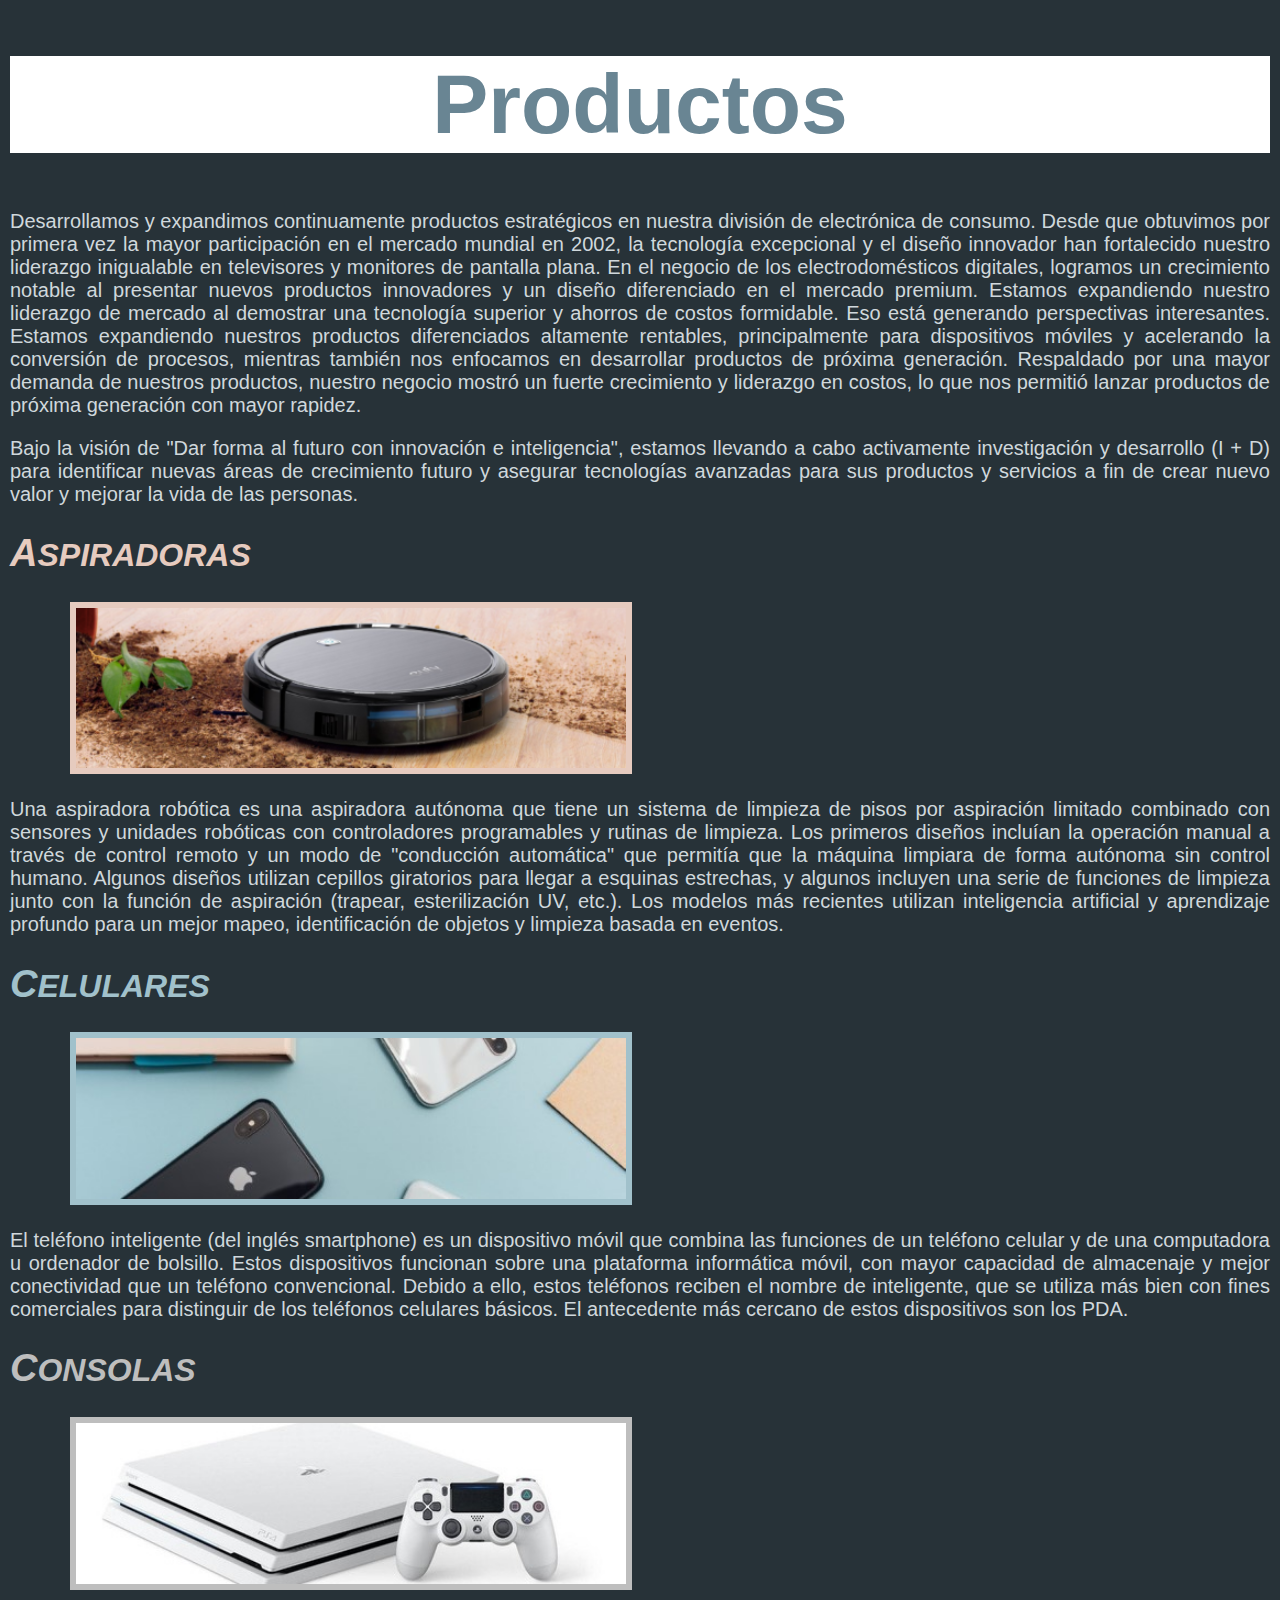
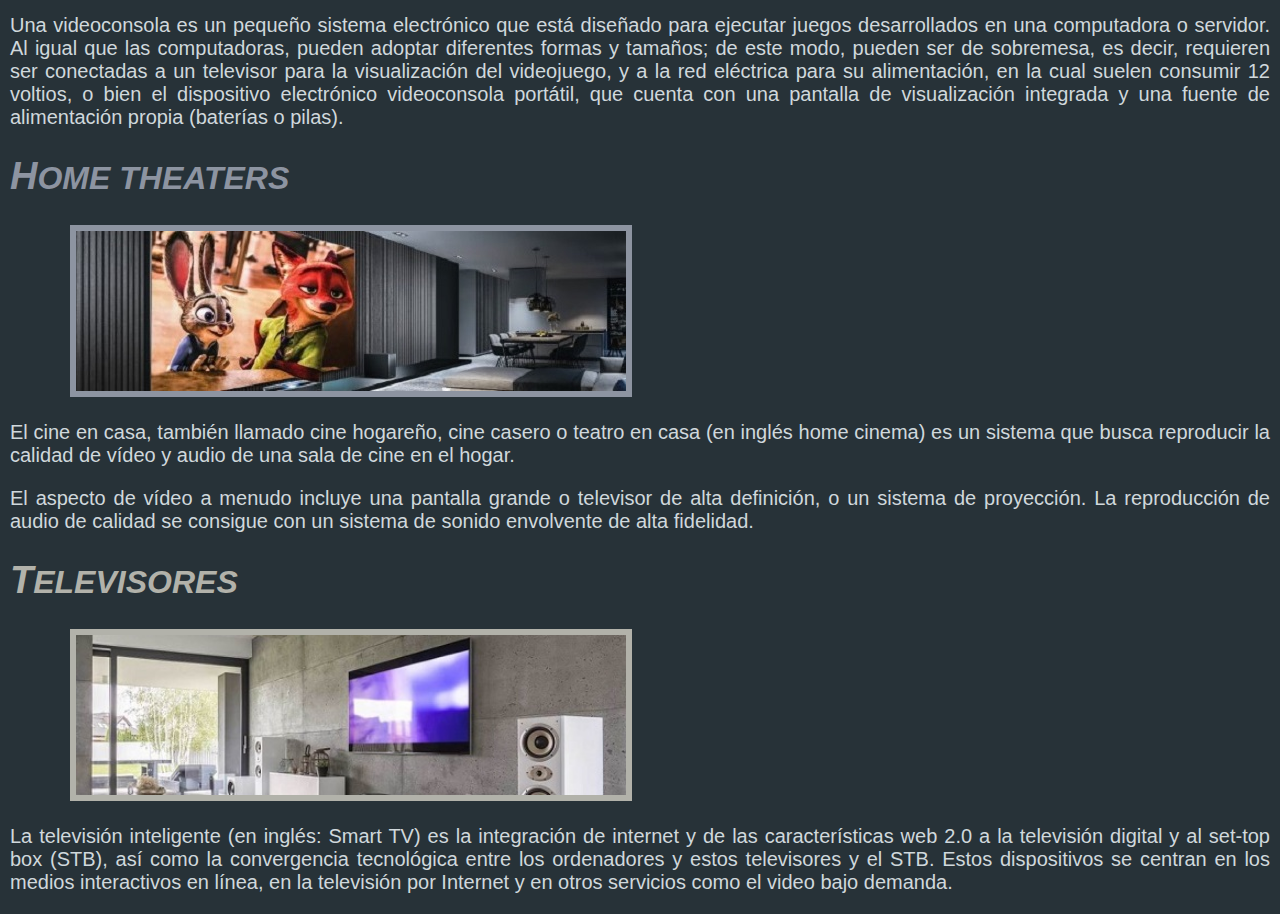
<file: Ejercicio 1/index.html>
<!DOCTYPE html>
<html lang="en">
  <head>
    <meta charset="UTF-8" />
    <meta name="viewport" content="width=device-width, initial-scale=1.0" />
    <title>Productos</title>
    <link rel="stylesheet" href="styles.css" />
  </head>
  <body>
    <h1>Productos</h1>
    <p>
      Desarrollamos y expandimos continuamente productos estratégicos en nuestra
      división de electrónica de consumo. Desde que obtuvimos por primera vez la
      mayor participación en el mercado mundial en 2002, la tecnología
      excepcional y el diseño innovador han fortalecido nuestro liderazgo
      inigualable en televisores y monitores de pantalla plana. En el negocio de
      los electrodomésticos digitales, logramos un crecimiento notable al
      presentar nuevos productos innovadores y un diseño diferenciado en el
      mercado premium. Estamos expandiendo nuestro liderazgo de mercado al
      demostrar una tecnología superior y ahorros de costos formidable. Eso está
      generando perspectivas interesantes. Estamos expandiendo nuestros
      productos diferenciados altamente rentables, principalmente para
      dispositivos móviles y acelerando la conversión de procesos, mientras
      también nos enfocamos en desarrollar productos de próxima generación.
      Respaldado por una mayor demanda de nuestros productos, nuestro negocio
      mostró un fuerte crecimiento y liderazgo en costos, lo que nos permitió
      lanzar productos de próxima generación con mayor rapidez.
    </p>
    <p>
      Bajo la visión de "Dar forma al futuro con innovación e inteligencia",
      estamos llevando a cabo activamente investigación y desarrollo (I + D)
      para identificar nuevas áreas de crecimiento futuro y asegurar tecnologías
      avanzadas para sus productos y servicios a fin de crear nuevo valor y
      mejorar la vida de las personas.
    </p>
    <h2 class="h2-pink">Aspiradoras</h2>
    <img class="img-pink" src="img/aspiradoras.png" alt="Aspiradoras" />
    <p>
      Una aspiradora robótica es una aspiradora autónoma que tiene un sistema de
      limpieza de pisos por aspiración limitado combinado con sensores y
      unidades robóticas con controladores programables y rutinas de limpieza.
      Los primeros diseños incluían la operación manual a través de control
      remoto y un modo de "conducción automática" que permitía que la máquina
      limpiara de forma autónoma sin control humano. Algunos diseños utilizan
      cepillos giratorios para llegar a esquinas estrechas, y algunos incluyen
      una serie de funciones de limpieza junto con la función de aspiración
      (trapear, esterilización UV, etc.). Los modelos más recientes utilizan
      inteligencia artificial y aprendizaje profundo para un mejor mapeo,
      identificación de objetos y limpieza basada en eventos.
    </p>
    <h2 class="h2-lightblue">Celulares</h2>
    <img class="img-lightblue" src="img/celulares.jpg" alt="Celulares" />
    <p>
      El teléfono inteligente (del inglés smartphone) es un dispositivo móvil
      que combina las funciones de un teléfono celular y de una computadora u
      ordenador de bolsillo. Estos dispositivos funcionan sobre una plataforma
      informática móvil, con mayor capacidad de almacenaje y mejor conectividad
      que un teléfono convencional. Debido a ello, estos teléfonos reciben el
      nombre de inteligente, que se utiliza más bien con fines comerciales para
      distinguir de los teléfonos celulares básicos. El antecedente más cercano
      de estos dispositivos son los PDA.
    </p>
    <h2 class="h2-lightgray">Consolas</h2>
    <img class="img-lightgray" src="img/consolas.jpg" alt="Consolas" />
    <p>
      Una videoconsola es un pequeño sistema electrónico que está diseñado para
      ejecutar juegos desarrollados en una computadora o servidor. Al igual que
      las computadoras, pueden adoptar diferentes formas y tamaños; de este
      modo, pueden ser de sobremesa, es decir, requieren ser conectadas a un
      televisor para la visualización del videojuego, y a la red eléctrica para
      su alimentación, en la cual suelen consumir 12 voltios, o bien el
      dispositivo electrónico videoconsola portátil, que cuenta con una pantalla
      de visualización integrada y una fuente de alimentación propia (baterías o
      pilas).
    </p>
    <h2 class="h2-gray">Home theaters</h2>
    <img class="img-gray" src="img/home-theaters.jpg" alt="Home theaters" />
    <p>
      El cine en casa, también llamado cine hogareño, cine casero o teatro en
      casa (en inglés home cinema) es un sistema que busca reproducir la calidad
      de vídeo y audio de una sala de cine en el hogar.
    </p>
    <p>
      El aspecto de vídeo a menudo incluye una pantalla grande o televisor de
      alta definición, o un sistema de proyección. La reproducción de audio de
      calidad se consigue con un sistema de sonido envolvente de alta fidelidad.
    </p>
    <h2 class="h2-golden">Televisores</h2>
    <img class="img-golden" src="img/televisores.jpeg" alt="Televisores" />
    <p>
      La televisión inteligente (en inglés: Smart TV) es la integración de
      internet y de las características web 2.0 a la televisión digital y al
      set-top box (STB), así como la convergencia tecnológica entre los
      ordenadores y estos televisores y el STB. Estos dispositivos se centran en
      los medios interactivos en línea, en la televisión por Internet y en otros
      servicios como el video bajo demanda.
    </p>
  </body>
</html>
</file>
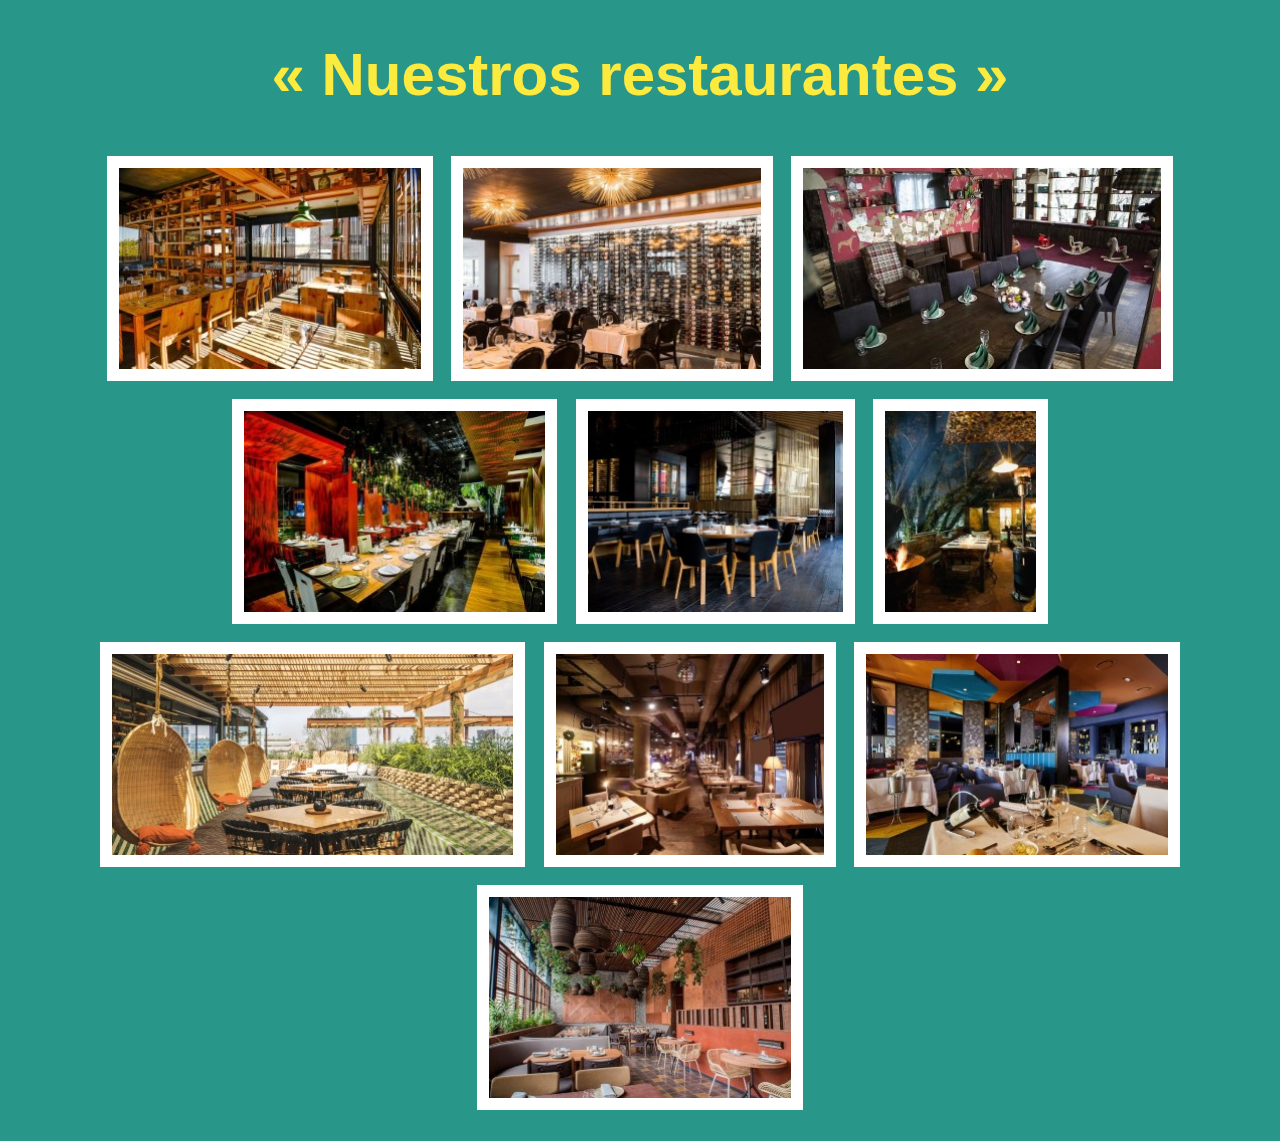
<file: Ejercicio 2/index.html>
<!DOCTYPE html>
<html lang="en">
  <head>
    <meta charset="UTF-8" />
    <meta name="viewport" content="width=device-width, initial-scale=1.0" />
    <title>Nuestros restaurantes</title>
    <link rel="stylesheet" href="styles.css" />
  </head>
  <body>
    <h1>« Nuestros restaurantes »</h1>
    <div class="image-container">
      <img src="img/barcelona.png" alt="Barcelona" />
      <img src="img/buenos-aires.jpg" alt="Buenos Aires" />
      <img src="img/madrid.jpg" alt="Madrid" />
      <img src="img/miami.jpg" alt="Miami" />
      <img src="img/paris.jpg" alt="Paris" />
      <img src="img/pipa.jpg" alt="Pipa" />
      <img src="img/rio-de-janeiro.jpg" alt="Rio de Janeiro" />
      <img src="img/roma.jpg" alt="Roma" />
      <img src="img/rosario.jpg" alt="Rosario" />
      <img src="img/tokio.jpg" alt="Tokio" />
    </div>
  </body>
</html>
</file>
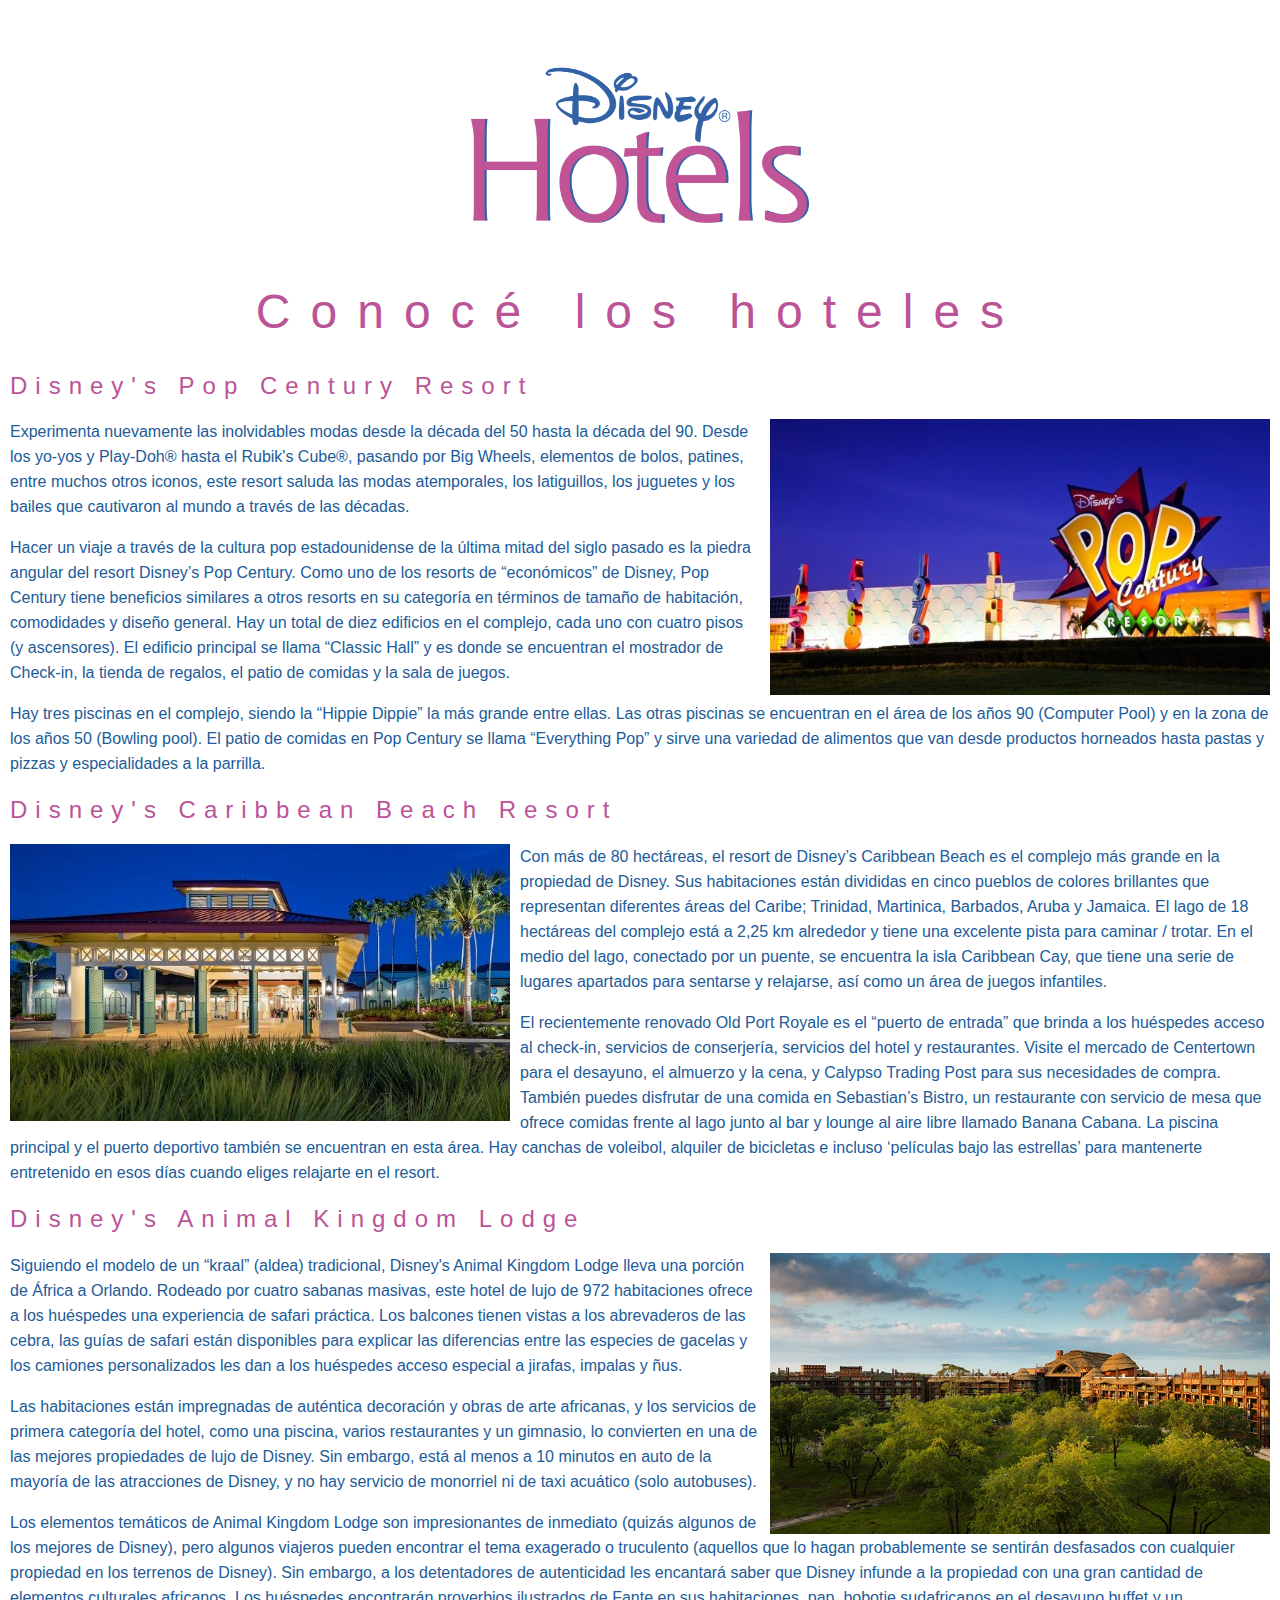
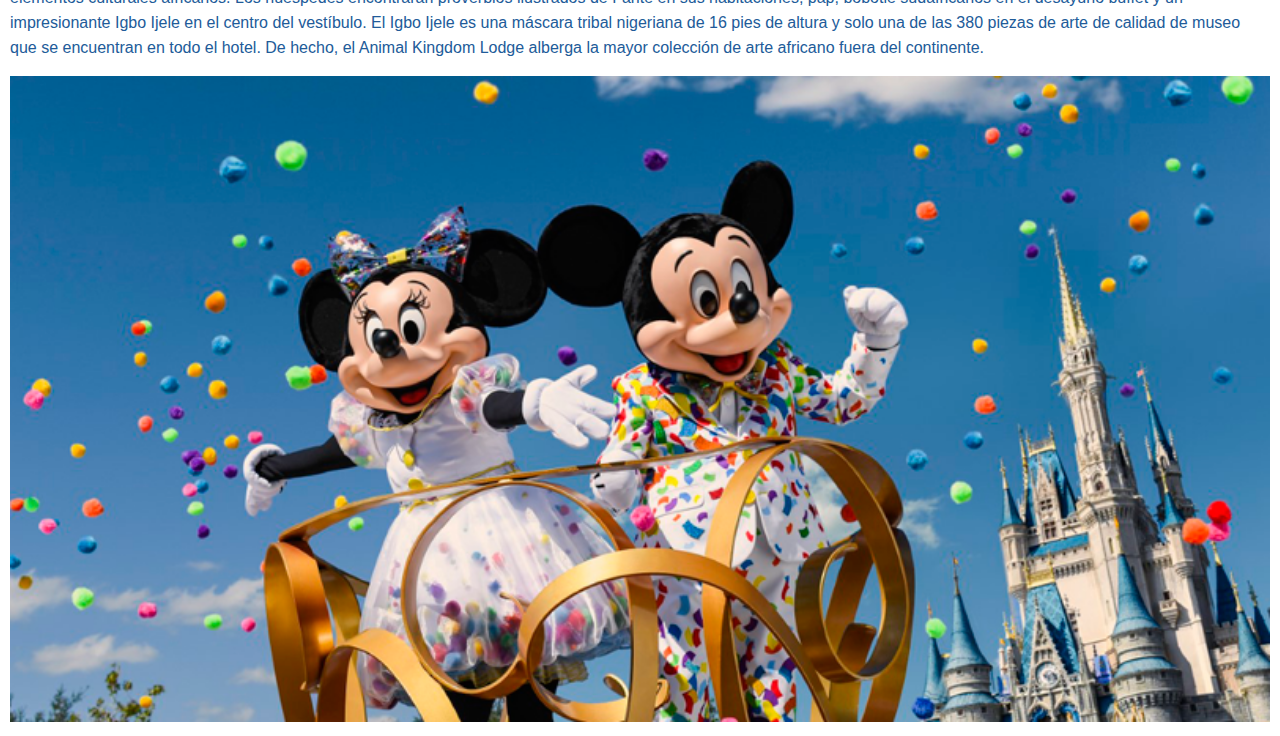
<file: Ejercicio 3/index.html>
<!DOCTYPE html>
<html lang="en">
  <head>
    <meta charset="UTF-8" />
    <meta name="viewport" content="width=device-width, initial-scale=1.0" />
    <title>Habitaciones</title>
    <link rel="stylesheet" href="styles.css" />
  </head>
  <body>
    <header>
      <img
        src="img/logo-disney-hotels.png"
        alt="Disney Hotels Logo"
        class="logo"
      />
    </header>
    <h1>Conocé los hoteles</h1>
    <h2>Disney's Pop Century Resort</h2>
    <img
      class="img-hotel img-right"
      src="img/hoteles/disneys-pop-century-resort.jpg"
      alt="Disney's Pop Century Resort"
    />
    <p>
      Experimenta nuevamente las inolvidables modas desde la década del 50 hasta
      la década del 90. Desde los yo-yos y Play-Doh® hasta el Rubik's Cube®,
      pasando por Big Wheels, elementos de bolos, patines, entre muchos otros
      iconos, este resort saluda las modas atemporales, los latiguillos, los
      juguetes y los bailes que cautivaron al mundo a través de las décadas.
    </p>
    <p>
      Hacer un viaje a través de la cultura pop estadounidense de la última
      mitad del siglo pasado es la piedra angular del resort Disney’s Pop
      Century. Como uno de los resorts de “económicos” de Disney, Pop Century
      tiene beneficios similares a otros resorts en su categoría en términos de
      tamaño de habitación, comodidades y diseño general. Hay un total de diez
      edificios en el complejo, cada uno con cuatro pisos (y ascensores). El
      edificio principal se llama “Classic Hall” y es donde se encuentran el
      mostrador de Check-in, la tienda de regalos, el patio de comidas y la sala
      de juegos.
    </p>
    <p>
      Hay tres piscinas en el complejo, siendo la “Hippie Dippie” la más grande
      entre ellas. Las otras piscinas se encuentran en el área de los años 90
      (Computer Pool) y en la zona de los años 50 (Bowling pool). El patio de
      comidas en Pop Century se llama “Everything Pop” y sirve una variedad de
      alimentos que van desde productos horneados hasta pastas y pizzas y
      especialidades a la parrilla.
    </p>
    <h2>Disney's Caribbean Beach Resort</h2>
    <img
      class="img-hotel img-left"
      src="img/hoteles/disneys-caribbean-beach-resort.jpg"
      alt="Disney's Caribbean Beach Resort"
    />
    <p>
      Con más de 80 hectáreas, el resort de Disney’s Caribbean Beach es el
      complejo más grande en la propiedad de Disney. Sus habitaciones están
      divididas en cinco pueblos de colores brillantes que representan
      diferentes áreas del Caribe; Trinidad, Martinica, Barbados, Aruba y
      Jamaica. El lago de 18 hectáreas del complejo está a 2,25 km alrededor y
      tiene una excelente pista para caminar / trotar. En el medio del lago,
      conectado por un puente, se encuentra la isla Caribbean Cay, que tiene una
      serie de lugares apartados para sentarse y relajarse, así como un área de
      juegos infantiles.
    </p>
    <p>
      El recientemente renovado Old Port Royale es el “puerto de entrada” que
      brinda a los huéspedes acceso al check-in, servicios de conserjería,
      servicios del hotel y restaurantes. Visite el mercado de Centertown para
      el desayuno, el almuerzo y la cena, y Calypso Trading Post para sus
      necesidades de compra. También puedes disfrutar de una comida en
      Sebastian’s Bistro, un restaurante con servicio de mesa que ofrece comidas
      frente al lago junto al bar y lounge al aire libre llamado Banana Cabana.
      La piscina principal y el puerto deportivo también se encuentran en esta
      área. Hay canchas de voleibol, alquiler de bicicletas e incluso ‘películas
      bajo las estrellas’ para mantenerte entretenido en esos días cuando eliges
      relajarte en el resort.
    </p>
    <h2>Disney's Animal Kingdom Lodge</h2>
    <img
      class="img-hotel img-right"
      src="img/hoteles/disneys-animal-kingdom-lodge.jpg"
      alt="Disney's Animal Kingdom Lodge"
    />
    <p>
      Siguiendo el modelo de un “kraal” (aldea) tradicional, Disney's Animal
      Kingdom Lodge lleva una porción de África a Orlando. Rodeado por cuatro
      sabanas masivas, este hotel de lujo de 972 habitaciones ofrece a los
      huéspedes una experiencia de safari práctica. Los balcones tienen vistas a
      los abrevaderos de las cebra, las guías de safari están disponibles para
      explicar las diferencias entre las especies de gacelas y los camiones
      personalizados les dan a los huéspedes acceso especial a jirafas, impalas
      y ñus.
    </p>
    <p>
      Las habitaciones están impregnadas de auténtica decoración y obras de arte
      africanas, y los servicios de primera categoría del hotel, como una
      piscina, varios restaurantes y un gimnasio, lo convierten en una de las
      mejores propiedades de lujo de Disney. Sin embargo, está al menos a 10
      minutos en auto de la mayoría de las atracciones de Disney, y no hay
      servicio de monorriel ni de taxi acuático (solo autobuses).
    </p>
    <p>
      Los elementos temáticos de Animal Kingdom Lodge son impresionantes de
      inmediato (quizás algunos de los mejores de Disney), pero algunos viajeros
      pueden encontrar el tema exagerado o truculento (aquellos que lo hagan
      probablemente se sentirán desfasados con cualquier propiedad en los
      terrenos de Disney). Sin embargo, a los detentadores de autenticidad les
      encantará saber que Disney infunde a la propiedad con una gran cantidad de
      elementos culturales africanos. Los huéspedes encontrarán proverbios
      ilustrados de Fante en sus habitaciones, pap, bobotie sudafricanos en el
      desayuno buffet y un impresionante Igbo Ijele en el centro del vestíbulo.
      El Igbo Ijele es una máscara tribal nigeriana de 16 pies de altura y solo
      una de las 380 piezas de arte de calidad de museo que se encuentran en
      todo el hotel. De hecho, el Animal Kingdom Lodge alberga la mayor
      colección de arte africano fuera del continente.
    </p>
    <img class="image-big" src="img/mickey-minnie.png" alt="Mickey y minnie" />
  </body>
</html>
</file>
<file: Ejercicio 1/styles.css>
body {
  margin: 10px;
  background-color: rgb(39, 50, 56);
  color: #d0d8dc;
}

h1 {
  background-color: white;
  color: rgb(105, 133, 147);
  font-family: Impact, Charcoal, sans-serif;
  font-size: 84px;
  text-align: center;
}

h2 {
  font-family: Arial, Gadget, sans-serif;
  font-size: 32px;
  font-style: italic;
  font-weight: 900;
  font-stretch: extra-expanded;
  color: #e6cbbf;
  text-transform: uppercase;
}

h2:first-letter {
  font-size: 38px;
}

img {
  margin-left: 60px;
  border: 6px solid;
  width: 550px;
  height: auto;
}

p {
  font-family: "Lucida Sans Unicode", "Lucida Grande", sans-serif;
  font-size: 20px;
  text-align: justify;
  margin-bottom: 20px;
}

.h2-pink {
  color: #e6cbbf;
}
.img-pink {
  border-color: #e6cbbf;
}

.h2-lightblue {
  color: #a1c1cb;
}
.img-lightblue {
  border-color: #a1c1cb;
}

.h2-lightgray {
  color: #bebebe;
}
.img-lightgray {
  border-color: #bebebe;
}

.h2-gray {
  color: #8d94a1;
}
.img-gray {
  border-color: #8d94a1;
}

.h2-golden {
  color: #b2b2aa;
}
.img-golden {
  border-color: #b2b2aa;
}
</file>
<file: Ejercicio 2/styles.css>
* {
  box-sizing: border-box;
}

body {
  font-family: "Franklin Gothic Medium", "Arial Narrow", Arial, sans-serif;
  background-color: #289688;
  margin: 20px;
}

h1 {
  color: rgb(252, 234, 62);
  font-size: 60px;
  font-weight: bold;
  text-align: center;
}

img {
  height: 225px;
  width: auto;
  border: 12px solid white;
  margin: 7px;
}

.image-container {
  text-align: center;
}
</file>
<file: Ejercicio 3/styles.css>
body {
  font-family: "Lucida Sans", "Lucida Sans Regular", "Lucida Grande",
    "Lucida Sans Unicode", Geneva, Verdana, sans-serif;
  margin: 10px;
}

header {
  text-align: center;
}

h1,
h2 {
  color: #bb5397;
  font-weight: 100;
}

h1 {
  text-align: center;
  font-size: 48px;
  letter-spacing: 20px;
}

h2 {
  font-size: 24px;
  letter-spacing: 8px;
}

p {
  color: #215b99;
  line-height: 25px;
}

.logo {
  width: 30vw;
}

.img-hotel {
  width: 500px;
  height: auto;
}

.img-right {
  float: right;
  margin-left: 10px;
}

.img-left {
  float: left;
  margin-right: 10px;
}

.image-big {
  width: 100%;
  height: auto;
}
</file>
